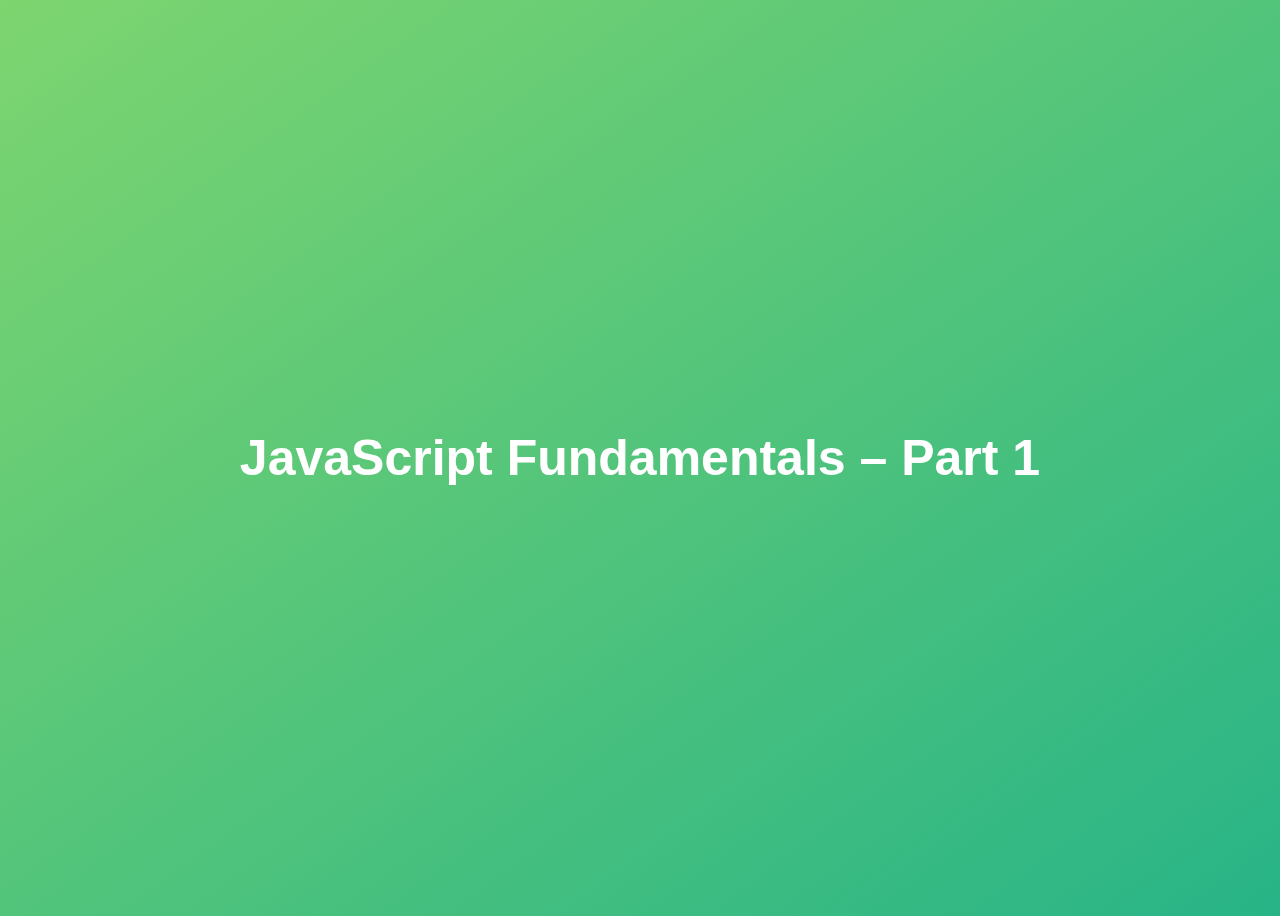
<file: complete-javascript-course/01-Fundamentals-Part-1/final/index.html>
<!DOCTYPE html>
<html lang="en">
  <head>
    <meta charset="UTF-8" />
    <meta name="viewport" content="width=device-width, initial-scale=1.0" />
    <meta http-equiv="X-UA-Compatible" content="ie=edge" />
    <title>JavaScript Fundamentals – Part 1</title>
    <style>
      body {
        height: 100vh;
        display: flex;
        align-items: center;
        background: linear-gradient(to top left, #28b487, #7dd56f);
      }
      h1 {
        font-family: sans-serif;
        font-size: 50px;
        line-height: 1.3;
        width: 100%;
        padding: 30px;
        text-align: center;
        color: white;
      }
    </style>
  </head>
  <body>
    <h1>JavaScript Fundamentals – Part 1</h1>

    <script src="script.js"></script>
  </body>
</html>
</file>
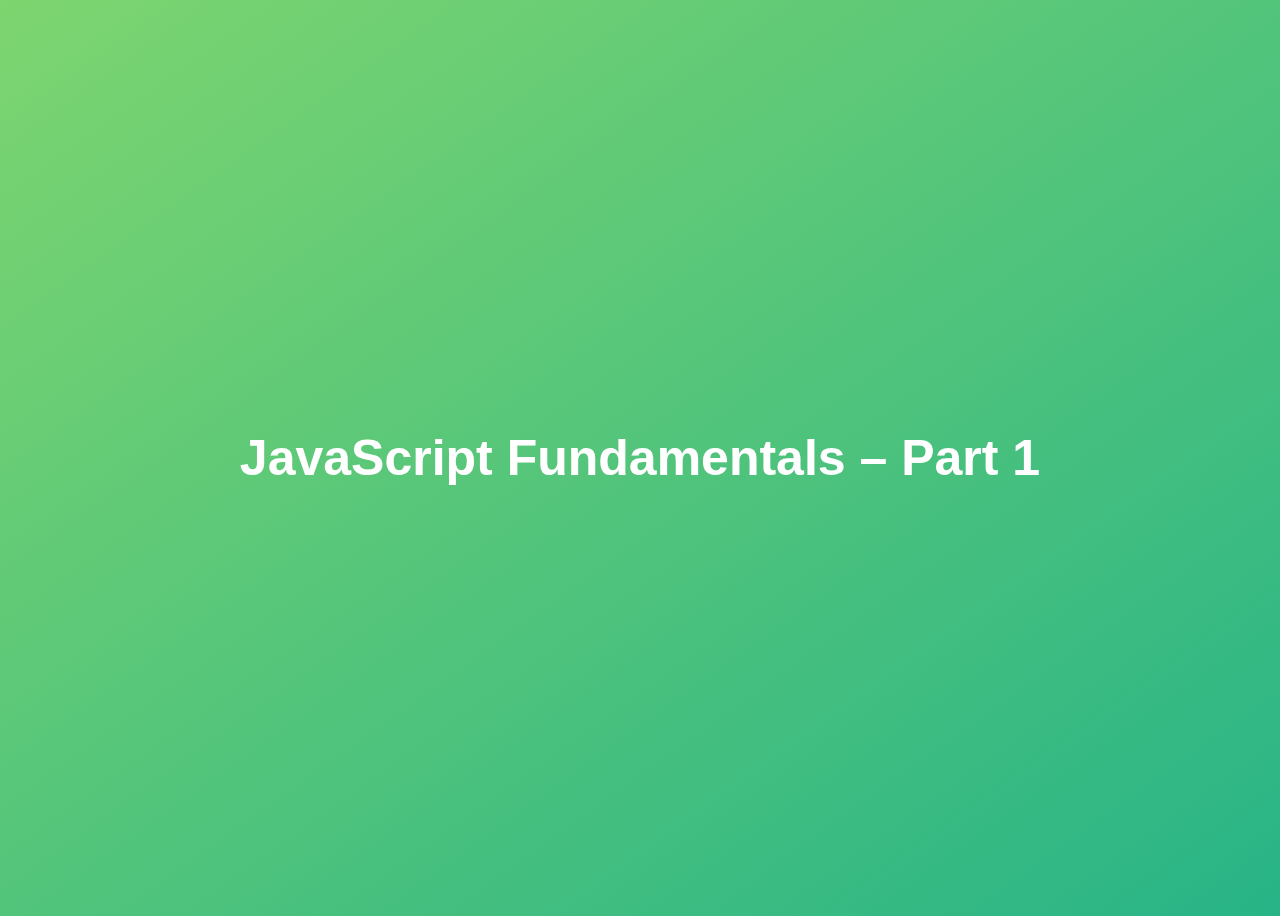
<file: complete-javascript-course/01-Fundamentals-Part-1/starter/index.html>
<!DOCTYPE html>
<html lang="en">
  <head>
    <meta charset="UTF-8" />
    <meta name="viewport" content="width=device-width, initial-scale=1.0" />
    <meta http-equiv="X-UA-Compatible" content="ie=edge" />
    <title>JavaScript Fundamentals – Part 1</title>
    <style>
      body {
        height: 100vh;
        display: flex;
        align-items: center;
        background: linear-gradient(to top left, #28b487, #7dd56f);
      }
      h1 {
        font-family: sans-serif;
        font-size: 50px;
        line-height: 1.3;
        width: 100%;
        padding: 30px; 
        text-align: center;
        color: white;
      }
    </style>
  </head>
  <body>
    <h1>JavaScript Fundamentals – Part 1</h1>
    <!-- Usually add the script at the end of body tag -->
    <script src="script.js"></script>
  </body>
</html>
</file>
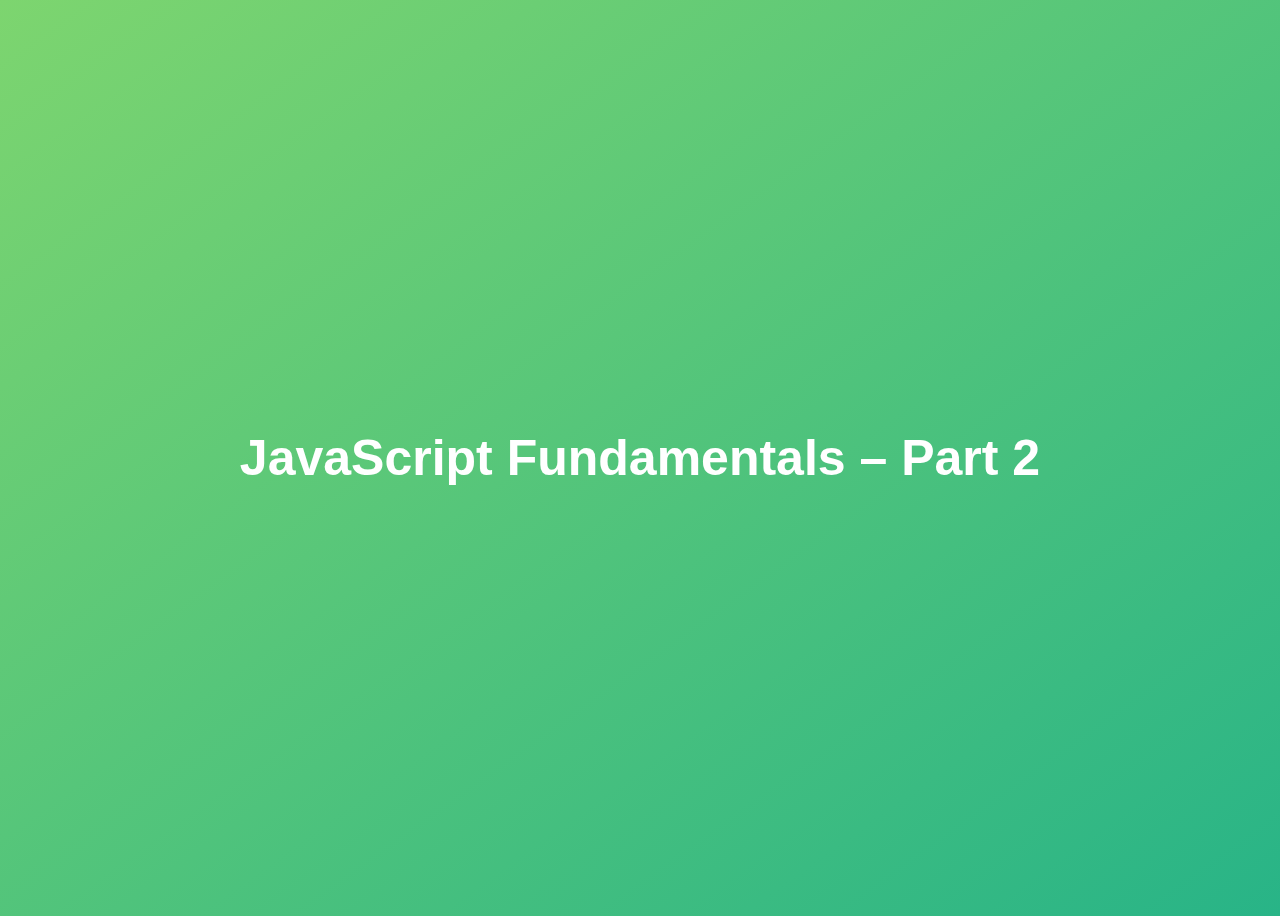
<file: complete-javascript-course/02-Fundamentals-Part-2/final/index.html>
<!DOCTYPE html>
<html lang="en">
  <head>
    <meta charset="UTF-8" />
    <meta name="viewport" content="width=device-width, initial-scale=1.0" />
    <meta http-equiv="X-UA-Compatible" content="ie=edge" />
    <title>JavaScript Fundamentals – Part 2</title>
    <style>
      body {
        height: 100vh;
        display: flex;
        align-items: center;
        background: linear-gradient(to top left, #28b487, #7dd56f);
      }
      h1 {
        font-family: sans-serif;
        font-size: 50px;
        line-height: 1.3;
        width: 100%;
        padding: 30px;
        text-align: center;
        color: white;
      }
    </style>
  </head>
  <body>
    <h1>JavaScript Fundamentals – Part 2</h1>
    <script src="script.js"></script>
  </body>
</html>
</file>
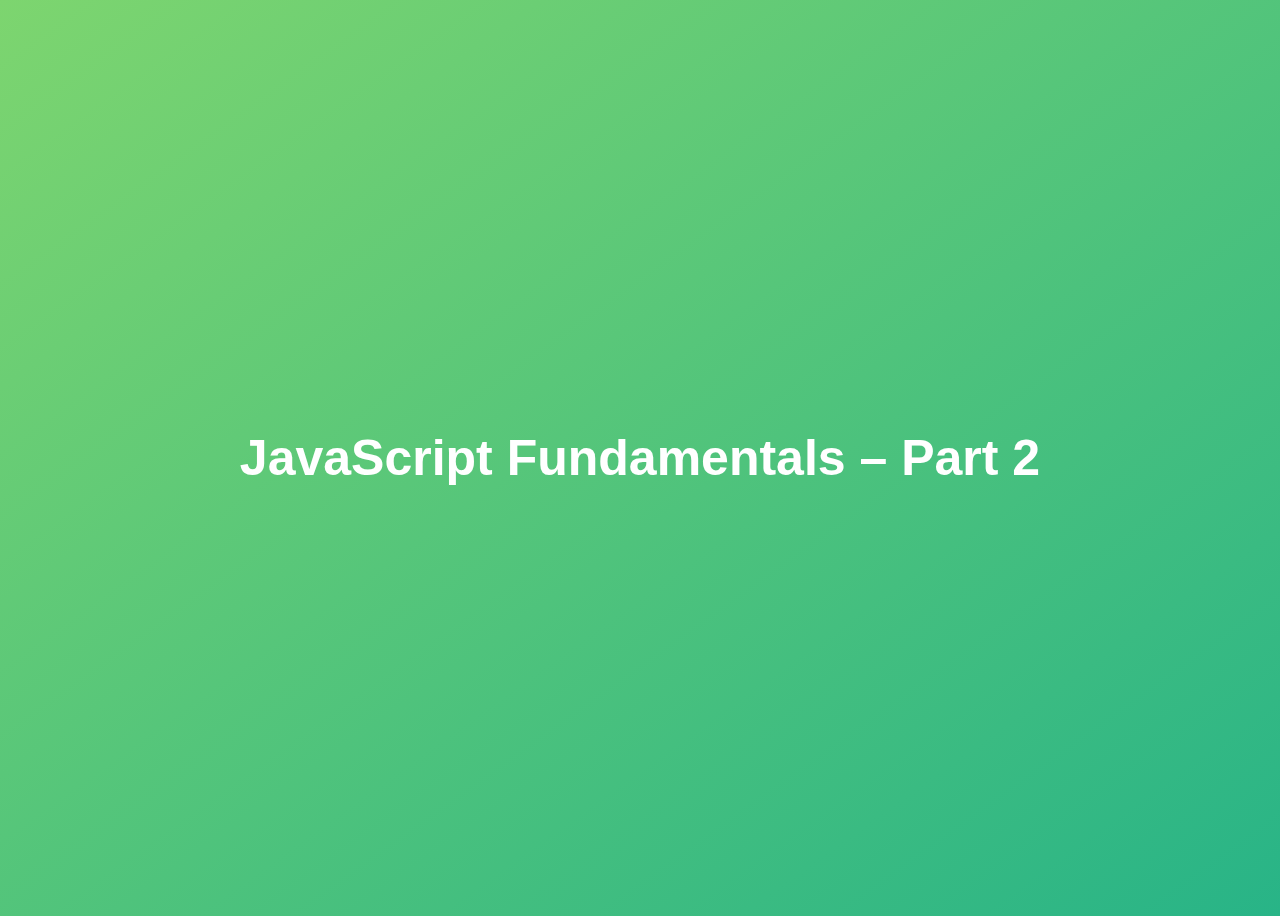
<file: complete-javascript-course/02-Fundamentals-Part-2/starter/index.html>
<!DOCTYPE html>
<html lang="en">
  <head>
    <meta charset="UTF-8" />
    <meta name="viewport" content="width=device-width, initial-scale=1.0" />
    <meta http-equiv="X-UA-Compatible" content="ie=edge" />
    <title>JavaScript Fundamentals – Part 2</title>
    <style>
      body {
        height: 100vh;
        display: flex;
        align-items: center;
        background: linear-gradient(to top left, #28b487, #7dd56f);
      }
      h1 {
        font-family: sans-serif;
        font-size: 50px;
        line-height: 1.3;
        width: 100%;
        padding: 30px;
        text-align: center;
        color: white;
      }
    </style>
  </head>
  <body>
    <h1>JavaScript Fundamentals – Part 2</h1>
    <script src="F2script.js"></script>
  </body>
</html>
</file>
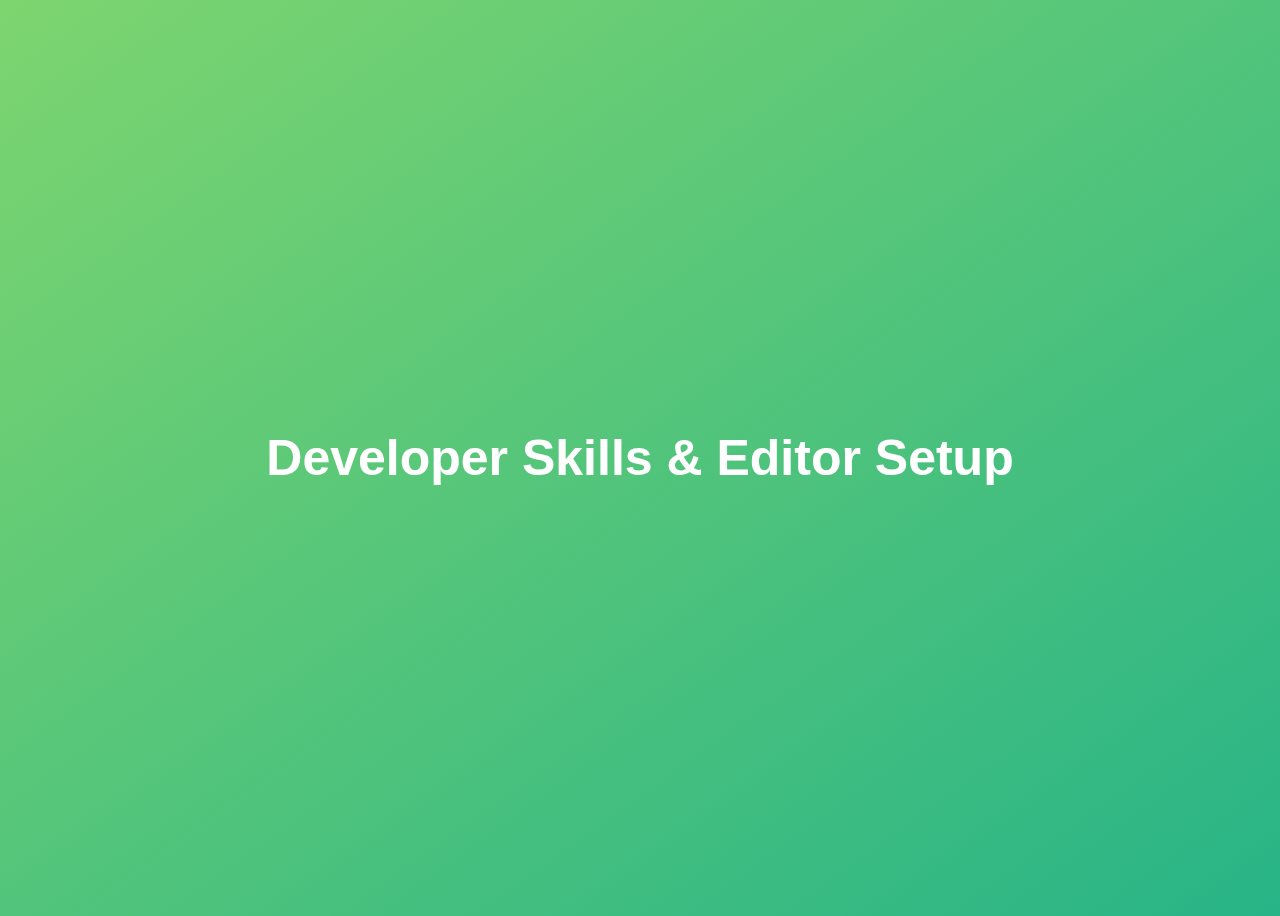
<file: complete-javascript-course/03-Developer-Skills/final/index.html>
<!DOCTYPE html>
<html lang="en">
  <head>
    <meta charset="UTF-8" />
    <meta name="viewport" content="width=device-width, initial-scale=1.0" />
    <meta http-equiv="X-UA-Compatible" content="ie=edge" />
    <title>Developer Skills & Editor Setup</title>
    <style>
      body {
        height: 100vh;
        display: flex;
        align-items: center;
        background: linear-gradient(to top left, #28b487, #7dd56f);
      }
      h1 {
        font-family: sans-serif;
        font-size: 50px;
        line-height: 1.3;
        width: 100%;
        padding: 30px;
        text-align: center;
        color: white;
      }
    </style>
  </head>
  <body>
    <h1>Developer Skills & Editor Setup</h1>
    <script src="script.js"></script>
  </body>
</html>
</file>
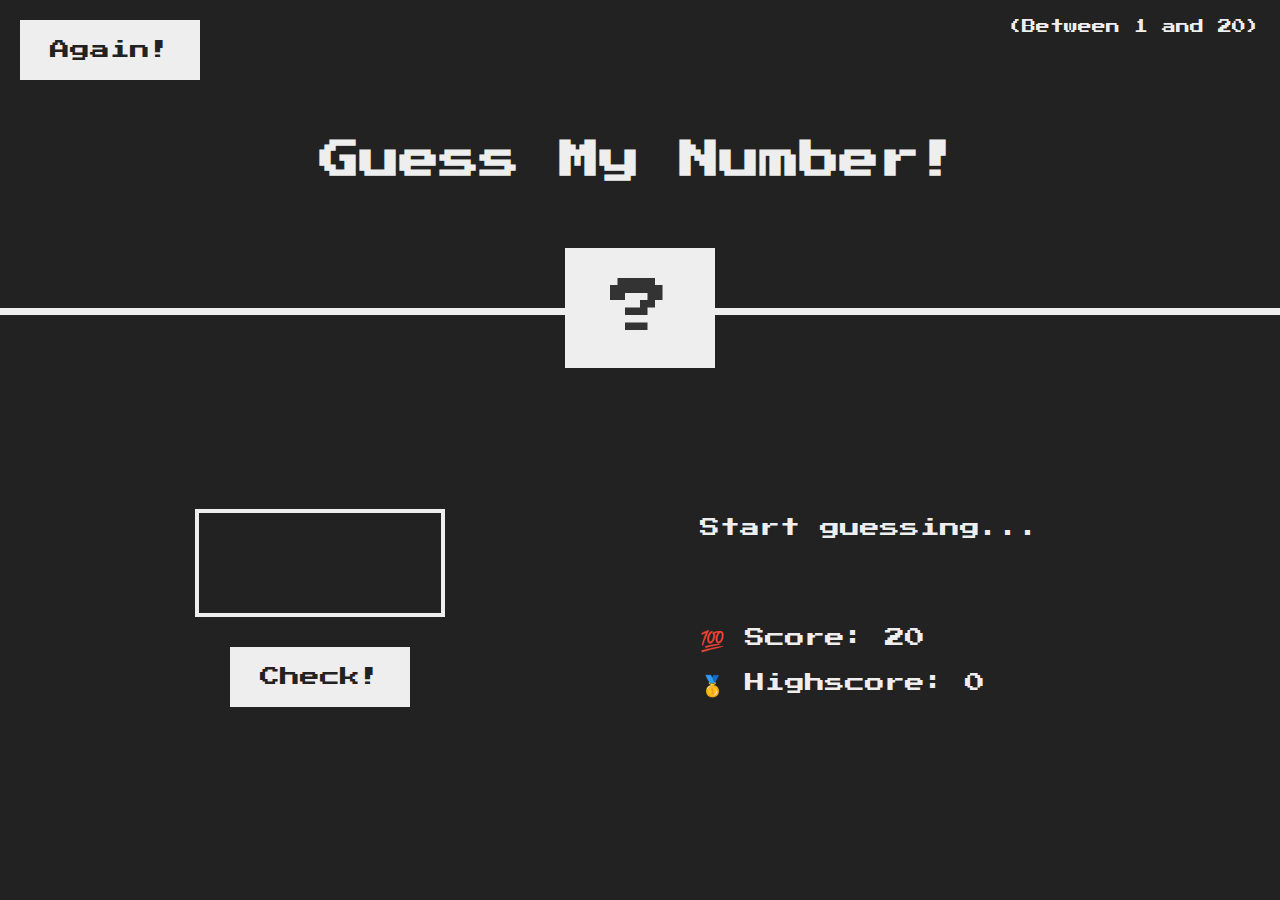
<file: complete-javascript-course/05-Guess-My-Number/final/index.html>
<!DOCTYPE html>
<html lang="en">
  <head>
    <meta charset="UTF-8" />
    <meta name="viewport" content="width=device-width, initial-scale=1.0" />
    <meta http-equiv="X-UA-Compatible" content="ie=edge" />
    <link rel="stylesheet" href="style.css" />
    <title>Guess My Number!</title>
  </head>
  <body>
    <header>
      <h1>Guess My Number!</h1>
      <p class="between">(Between 1 and 20)</p>
      <button class="btn again">Again!</button>
      <div class="number">?</div>
    </header>
    <main>
      <section class="left">
        <input type="number" class="guess" />
        <button class="btn check">Check!</button>
      </section>
      <section class="right">
        <p class="message">Start guessing...</p>
        <p class="label-score">💯 Score: <span class="score">20</span></p>
        <p class="label-highscore">
          🥇 Highscore: <span class="highscore">0</span>
        </p>
      </section>
    </main>
    <script src="script.js"></script>
  </body>
</html>
</file>
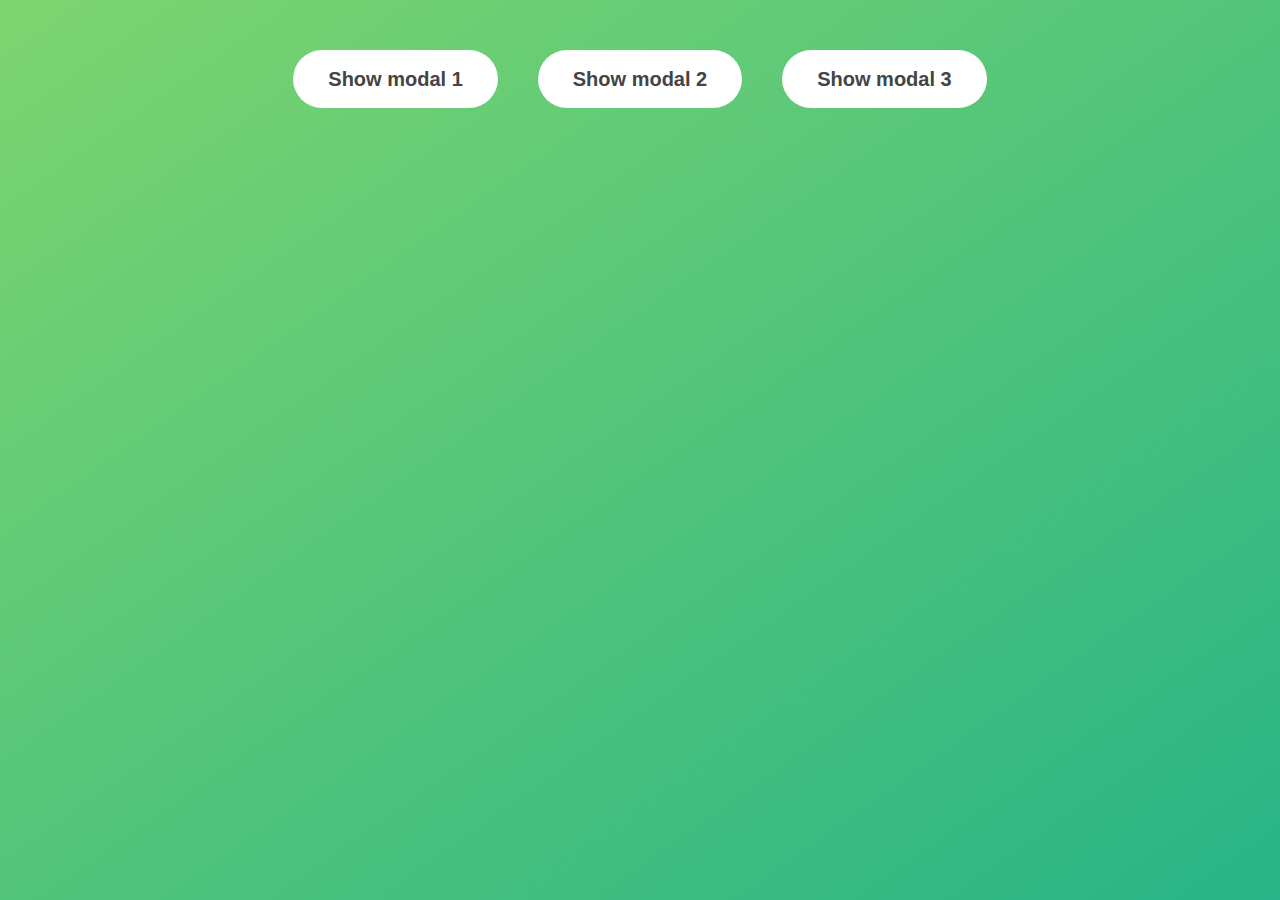
<file: complete-javascript-course/06-Modal/final/index.html>
<!DOCTYPE html>
<html lang="en">
  <head>
    <meta charset="UTF-8" />
    <meta name="viewport" content="width=device-width, initial-scale=1.0" />
    <meta http-equiv="X-UA-Compatible" content="ie=edge" />
    <link rel="stylesheet" href="style.css" />
    <title>Modal window</title>
  </head>
  <body>
    <button class="show-modal">Show modal 1</button>
    <button class="show-modal">Show modal 2</button>
    <button class="show-modal">Show modal 3</button>

    <div class="modal hidden">
      <button class="close-modal">&times;</button>
      <h1>I'm a modal window 😍</h1>
      <p>
        Lorem ipsum dolor sit amet, consectetur adipisicing elit, sed do eiusmod
        tempor incididunt ut labore et dolore magna aliqua. Ut enim ad minim
        veniam, quis nostrud exercitation ullamco laboris nisi ut aliquip ex ea
        commodo consequat. Duis aute irure dolor in reprehenderit in voluptate
        velit esse cillum dolore eu fugiat nulla pariatur. Excepteur sint
        occaecat cupidatat non proident, sunt in culpa qui officia deserunt
        mollit anim id est laborum.
      </p>
    </div>
    <div class="overlay hidden"></div>

    <script src="script.js"></script>
  </body>
</html>
</file>
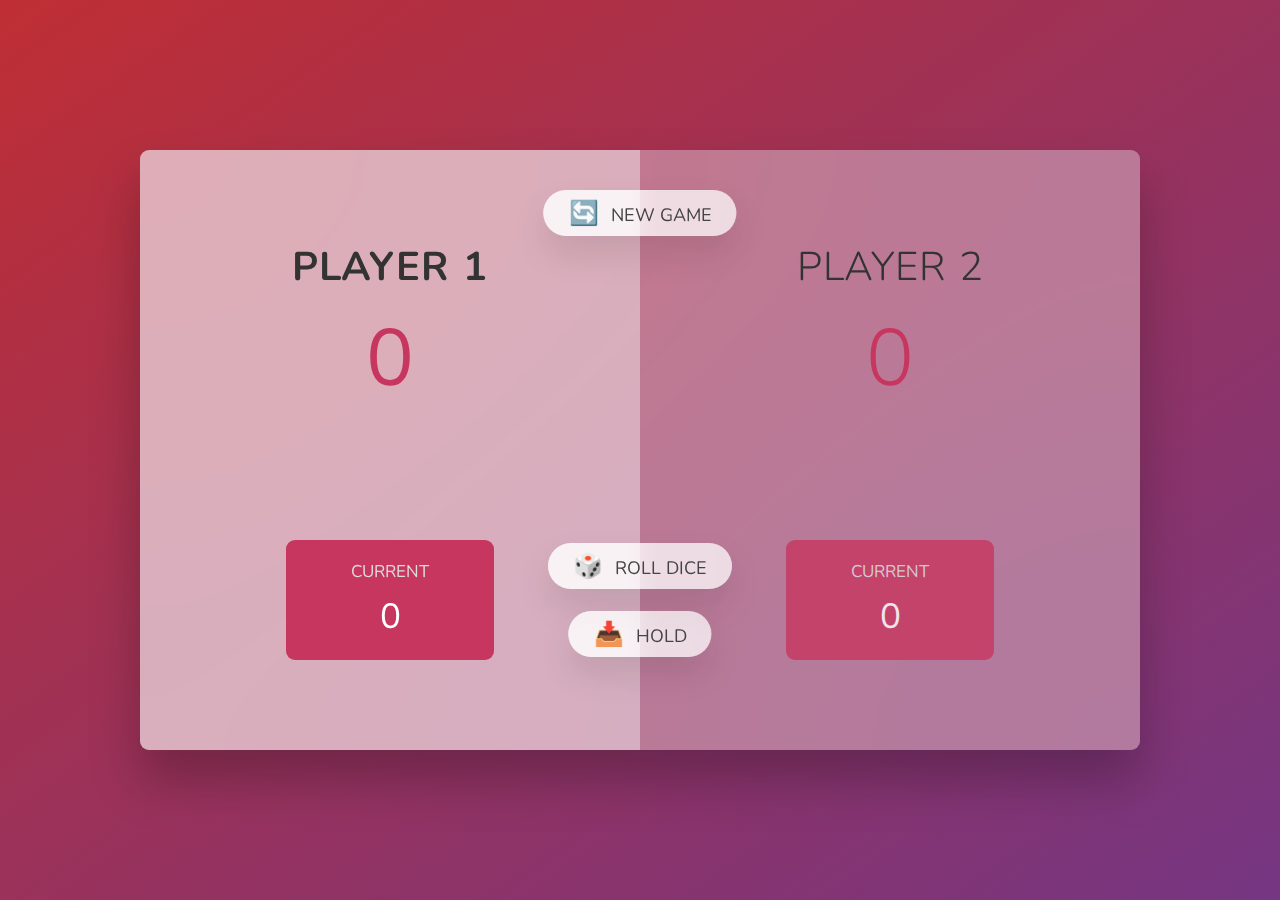
<file: complete-javascript-course/07-Pig-Game/final/index.html>
<!DOCTYPE html>
<html lang="en">
  <head>
    <meta charset="UTF-8" />
    <meta name="viewport" content="width=device-width, initial-scale=1.0" />
    <meta http-equiv="X-UA-Compatible" content="ie=edge" />
    <link rel="stylesheet" href="style.css" />
    <title>Pig Game</title>
  </head>
  <body>
    <main>
      <section class="player player--0 player--active">
        <h2 class="name" id="name--0">Player 1</h2>
        <p class="score" id="score--0">43</p>
        <div class="current">
          <p class="current-label">Current</p>
          <p class="current-score" id="current--0">0</p>
        </div>
      </section>
      <section class="player player--1">
        <h2 class="name" id="name--1">Player 2</h2>
        <p class="score" id="score--1">24</p>
        <div class="current">
          <p class="current-label">Current</p>
          <p class="current-score" id="current--1">0</p>
        </div>
      </section>

      <img src="dice-5.png" alt="Playing dice" class="dice" />
      <button class="btn btn--new">🔄 New game</button>
      <button class="btn btn--roll">🎲 Roll dice</button>
      <button class="btn btn--hold">📥 Hold</button>
    </main>
    <script src="script.js"></script>
  </body>
</html>
</file>
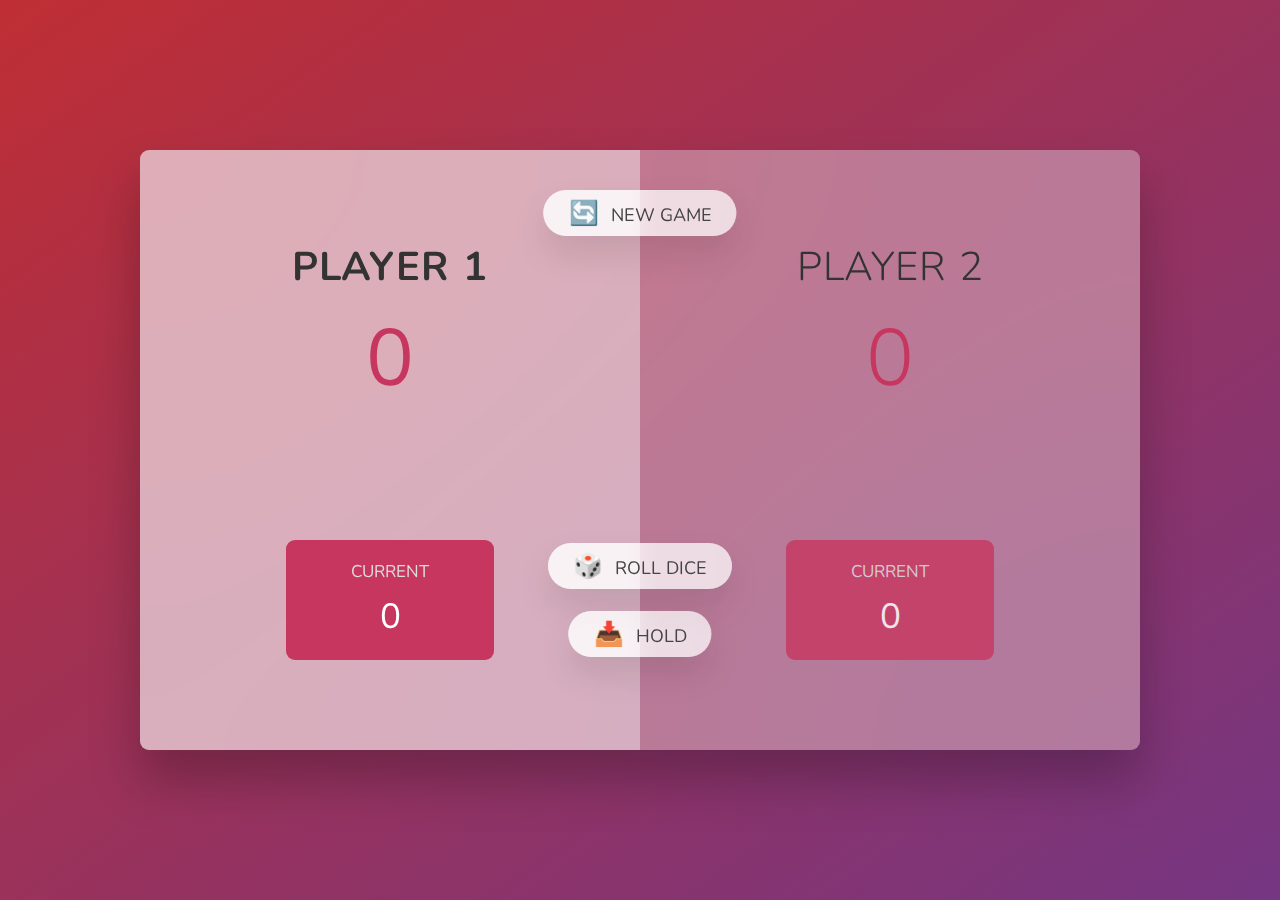
<file: complete-javascript-course/07-Pig-Game/starter/index.html>
<!DOCTYPE html>
<html lang="en">
  <head>
    <meta charset="UTF-8" />
    <meta name="viewport" content="width=device-width, initial-scale=1.0" />
    <meta http-equiv="X-UA-Compatible" content="ie=edge" />
    <link rel="stylesheet" href="style.css" />
    <title>Pig Game</title>
  </head>
  <body>
    <main>
      <section class="player player--0 player--active">
        <h2 class="name" id="name--0">Player 1</h2>
        <p class="score" id="score--0">43</p>
        <div class="current">
          <p class="current-label">Current</p>
          <p class="current-score" id="current--0">0</p>
        </div>
      </section>
      <section class="player player--1">
        <h2 class="name" id="name--1">Player 2</h2>
        <p class="score" id="score--1">24</p>
        <div class="current">
          <p class="current-label">Current</p>
          <p class="current-score" id="current--1">0</p>
        </div>
      </section>

      <img src="dice-5.png" alt="Playing dice" class="dice" id="diceImg" />
      <button class="btn btn--new" id="resetBtn">🔄 New game</button>
      <button class="btn btn--roll" id="rollDiceBtn">🎲 Roll dice</button>
      <button class="btn btn--hold" id="holdBtn">📥 Hold</button>
    </main>
    <script src="script.js"></script>
  </body>
</html>
</file>
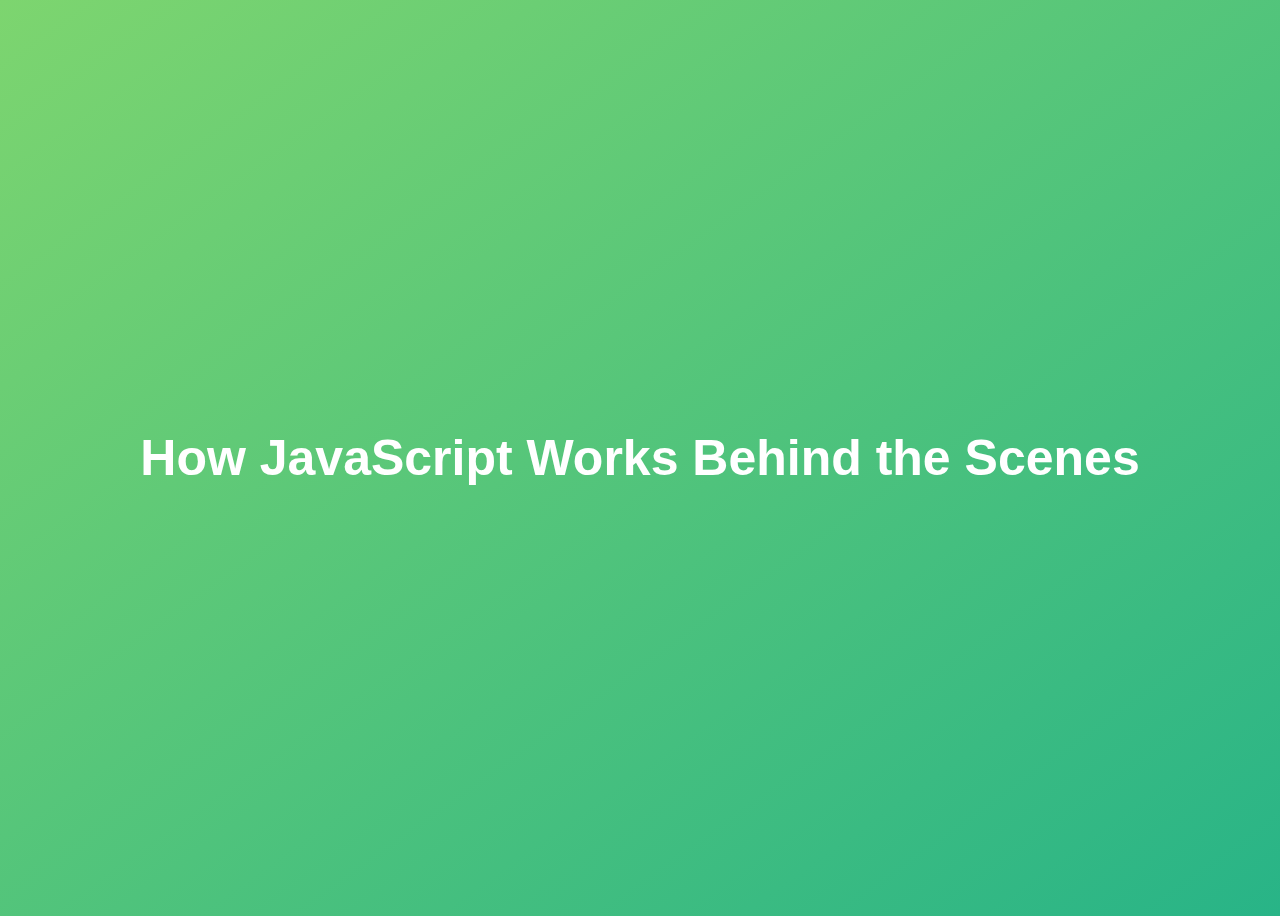
<file: complete-javascript-course/08-Behind-the-Scenes/final/index.html>
<!DOCTYPE html>
<html lang="en">
  <head>
    <meta charset="UTF-8" />
    <meta name="viewport" content="width=device-width, initial-scale=1.0" />
    <meta http-equiv="X-UA-Compatible" content="ie=edge" />
    <title>How JavaScript Works Behind the Scenes</title>
    <style>
      body {
        height: 100vh;
        display: flex;
        align-items: center;
        background: linear-gradient(to top left, #28b487, #7dd56f);
      }
      h1 {
        font-family: sans-serif;
        font-size: 50px;
        line-height: 1.3;
        width: 100%;
        padding: 30px;
        text-align: center;
        color: white;
      }
    </style>
  </head>
  <body>
    <h1>How JavaScript Works Behind the Scenes</h1>
    <script src="script.js"></script>
  </body>
</html>
</file>
<file: complete-javascript-course/05-Guess-My-Number/final/style.css>
@import url('https://fonts.googleapis.com/css?family=Press+Start+2P&display=swap');

* {
  margin: 0;
  padding: 0;
  box-sizing: inherit;
}

html {
  font-size: 62.5%;
  box-sizing: border-box;
}

body {
  font-family: 'Press Start 2P', sans-serif;
  color: #eee;
  background-color: #222;
  /* background-color: #60b347; */
}

/* LAYOUT */
header {
  position: relative;
  height: 35vh;
  border-bottom: 7px solid #eee;
}

main {
  height: 65vh;
  color: #eee;
  display: flex;
  align-items: center;
  justify-content: space-around;
}

.left {
  width: 52rem;
  display: flex;
  flex-direction: column;
  align-items: center;
}

.right {
  width: 52rem;
  font-size: 2rem;
}

/* ELEMENTS STYLE */
h1 {
  font-size: 4rem;
  text-align: center;
  position: absolute;
  width: 100%;
  top: 52%;
  left: 50%;
  transform: translate(-50%, -50%);
}

.number {
  background: #eee;
  color: #333;
  font-size: 6rem;
  width: 15rem;
  padding: 3rem 0rem;
  text-align: center;
  position: absolute;
  bottom: 0;
  left: 50%;
  transform: translate(-50%, 50%);
}

.between {
  font-size: 1.4rem;
  position: absolute;
  top: 2rem;
  right: 2rem;
}

.again {
  position: absolute;
  top: 2rem;
  left: 2rem;
}

.guess {
  background: none;
  border: 4px solid #eee;
  font-family: inherit;
  color: inherit;
  font-size: 5rem;
  padding: 2.5rem;
  width: 25rem;
  text-align: center;
  display: block;
  margin-bottom: 3rem;
}

.btn {
  border: none;
  background-color: #eee;
  color: #222;
  font-size: 2rem;
  font-family: inherit;
  padding: 2rem 3rem;
  cursor: pointer;
}

.btn:hover {
  background-color: #ccc;
}

.message {
  margin-bottom: 8rem;
  height: 3rem;
}

.label-score {
  margin-bottom: 2rem;
}
</file>
<file: complete-javascript-course/06-Modal/final/style.css>
* {
  margin: 0;
  padding: 0;
  box-sizing: inherit;
}

html {
  font-size: 62.5%;
  box-sizing: border-box;
}

body {
  font-family: sans-serif;
  color: #333;
  line-height: 1.5;
  height: 100vh;
  position: relative;
  display: flex;
  align-items: flex-start;
  justify-content: center;
  background: linear-gradient(to top left, #28b487, #7dd56f);
}

.show-modal {
  font-size: 2rem;
  font-weight: 600;
  padding: 1.75rem 3.5rem;
  margin: 5rem 2rem;
  border: none;
  background-color: #fff;
  color: #444;
  border-radius: 10rem;
  cursor: pointer;
}

.close-modal {
  position: absolute;
  top: 1.2rem;
  right: 2rem;
  font-size: 5rem;
  color: #333;
  cursor: pointer;
  border: none;
  background: none;
}

h1 {
  font-size: 2.5rem;
  margin-bottom: 2rem;
}

p {
  font-size: 1.8rem;
}

/* -------------------------- */
/* CLASSES TO MAKE MODAL WORK */
.hidden {
  display: none;
}

.modal {
  position: absolute;
  top: 50%;
  left: 50%;
  transform: translate(-50%, -50%);
  width: 70%;

  background-color: white;
  padding: 6rem;
  border-radius: 5px;
  box-shadow: 0 3rem 5rem rgba(0, 0, 0, 0.3);
  z-index: 10;
}

.overlay {
  position: absolute;
  top: 0;
  left: 0;
  width: 100%;
  height: 100%;
  background-color: rgba(0, 0, 0, 0.6);
  backdrop-filter: blur(3px);
  z-index: 5;
}
</file>
<file: complete-javascript-course/07-Pig-Game/final/style.css>
@import url('https://fonts.googleapis.com/css2?family=Nunito&display=swap');

* {
  margin: 0;
  padding: 0;
  box-sizing: inherit;
}

html {
  font-size: 62.5%;
  box-sizing: border-box;
}

body {
  font-family: 'Nunito', sans-serif;
  font-weight: 400;
  height: 100vh;
  color: #333;
  background-image: linear-gradient(to top left, #753682 0%, #bf2e34 100%);
  display: flex;
  align-items: center;
  justify-content: center;
}

/* LAYOUT */
main {
  position: relative;
  width: 100rem;
  height: 60rem;
  background-color: rgba(255, 255, 255, 0.35);
  backdrop-filter: blur(200px);
  filter: blur();
  box-shadow: 0 3rem 5rem rgba(0, 0, 0, 0.25);
  border-radius: 9px;
  overflow: hidden;
  display: flex;
}

.player {
  flex: 50%;
  padding: 9rem;
  display: flex;
  flex-direction: column;
  align-items: center;
  transition: all 0.75s;
}

/* ELEMENTS */
.name {
  position: relative;
  font-size: 4rem;
  text-transform: uppercase;
  letter-spacing: 1px;
  word-spacing: 2px;
  font-weight: 300;
  margin-bottom: 1rem;
}

.score {
  font-size: 8rem;
  font-weight: 300;
  color: #c7365f;
  margin-bottom: auto;
}

.player--active {
  background-color: rgba(255, 255, 255, 0.4);
}
.player--active .name {
  font-weight: 700;
}
.player--active .score {
  font-weight: 400;
}

.player--active .current {
  opacity: 1;
}

.current {
  background-color: #c7365f;
  opacity: 0.8;
  border-radius: 9px;
  color: #fff;
  width: 65%;
  padding: 2rem;
  text-align: center;
  transition: all 0.75s;
}

.current-label {
  text-transform: uppercase;
  margin-bottom: 1rem;
  font-size: 1.7rem;
  color: #ddd;
}

.current-score {
  font-size: 3.5rem;
}

/* ABSOLUTE POSITIONED ELEMENTS */
.btn {
  position: absolute;
  left: 50%;
  transform: translateX(-50%);
  color: #444;
  background: none;
  border: none;
  font-family: inherit;
  font-size: 1.8rem;
  text-transform: uppercase;
  cursor: pointer;
  font-weight: 400;
  transition: all 0.2s;

  background-color: white;
  background-color: rgba(255, 255, 255, 0.6);
  backdrop-filter: blur(10px);

  padding: 0.7rem 2.5rem;
  border-radius: 50rem;
  box-shadow: 0 1.75rem 3.5rem rgba(0, 0, 0, 0.1);
}

.btn::first-letter {
  font-size: 2.4rem;
  display: inline-block;
  margin-right: 0.7rem;
}

.btn--new {
  top: 4rem;
}
.btn--roll {
  top: 39.3rem;
}
.btn--hold {
  top: 46.1rem;
}

.btn:active {
  transform: translate(-50%, 3px);
  box-shadow: 0 1rem 2rem rgba(0, 0, 0, 0.15);
}

.btn:focus {
  outline: none;
}

.dice {
  position: absolute;
  left: 50%;
  top: 16.5rem;
  transform: translateX(-50%);
  height: 10rem;
  box-shadow: 0 2rem 5rem rgba(0, 0, 0, 0.2);
}

.player--winner {
  background-color: #2f2f2f;
}

.player--winner .name {
  font-weight: 700;
  color: #c7365f;
}

.hidden {
  display: none;
}
</file>
<file: complete-javascript-course/07-Pig-Game/starter/style.css>
@import url('https://fonts.googleapis.com/css2?family=Nunito&display=swap');

* {
  margin: 0;
  padding: 0;
  box-sizing: inherit;
}

html {
  font-size: 62.5%;
  box-sizing: border-box;
}

body {
  font-family: 'Nunito', sans-serif;
  font-weight: 400;
  height: 100vh;
  color: #333;
  background-image: linear-gradient(to top left, #753682 0%, #bf2e34 100%);
  display: flex;
  align-items: center;
  justify-content: center;
}

/* LAYOUT */
main {
  position: relative;
  width: 100rem;
  height: 60rem;
  background-color: rgba(255, 255, 255, 0.35);
  backdrop-filter: blur(200px);
  filter: blur();
  box-shadow: 0 3rem 5rem rgba(0, 0, 0, 0.25);
  border-radius: 9px;
  overflow: hidden;
  display: flex;
}

.player {
  flex: 50%;
  padding: 9rem;
  display: flex;
  flex-direction: column;
  align-items: center;
  transition: all 0.75s;
}

/* ELEMENTS */
.name {
  position: relative;
  font-size: 4rem;
  text-transform: uppercase;
  letter-spacing: 1px;
  word-spacing: 2px;
  font-weight: 300;
  margin-bottom: 1rem;
}

.score {
  font-size: 8rem;
  font-weight: 300;
  color: #c7365f;
  margin-bottom: auto;
}

.player--active {
  background-color: rgba(255, 255, 255, 0.4);
}
.player--active .name {
  font-weight: 700;
}
.player--active .score {
  font-weight: 400;
}

.player--active .current {
  opacity: 1;
}

.current {
  background-color: #c7365f;
  opacity: 0.8;
  border-radius: 9px;
  color: #fff;
  width: 65%;
  padding: 2rem;
  text-align: center;
  transition: all 0.75s;
}

.current-label {
  text-transform: uppercase;
  margin-bottom: 1rem;
  font-size: 1.7rem;
  color: #ddd;
}

.current-score {
  font-size: 3.5rem;
}

/* ABSOLUTE POSITIONED ELEMENTS */
.btn {
  position: absolute;
  left: 50%;
  transform: translateX(-50%);
  color: #444;
  background: none;
  border: none;
  font-family: inherit;
  font-size: 1.8rem;
  text-transform: uppercase;
  cursor: pointer;
  font-weight: 400;
  transition: all 0.2s;

  background-color: white;
  background-color: rgba(255, 255, 255, 0.6);
  backdrop-filter: blur(10px);

  padding: 0.7rem 2.5rem;
  border-radius: 50rem;
  box-shadow: 0 1.75rem 3.5rem rgba(0, 0, 0, 0.1);
}

.btn::first-letter {
  font-size: 2.4rem;
  display: inline-block;
  margin-right: 0.7rem;
}

.btn--new {
  top: 4rem;
}
.btn--roll {
  top: 39.3rem;
}
.btn--hold {
  top: 46.1rem;
}

.btn:active {
  transform: translate(-50%, 3px);
  box-shadow: 0 1rem 2rem rgba(0, 0, 0, 0.15);
}

.btn:focus {
  outline: none;
}

.dice {
  position: absolute;
  left: 50%;
  top: 16.5rem;
  transform: translateX(-50%);
  height: 10rem;
  box-shadow: 0 2rem 5rem rgba(0, 0, 0, 0.2);
}

.player--winner {
  background-color: #2f2f2f;
}

.player--winner .name {
  font-weight: 700;
  color: #c7365f;
}

.hidden {
  display: none;
}
</file>
